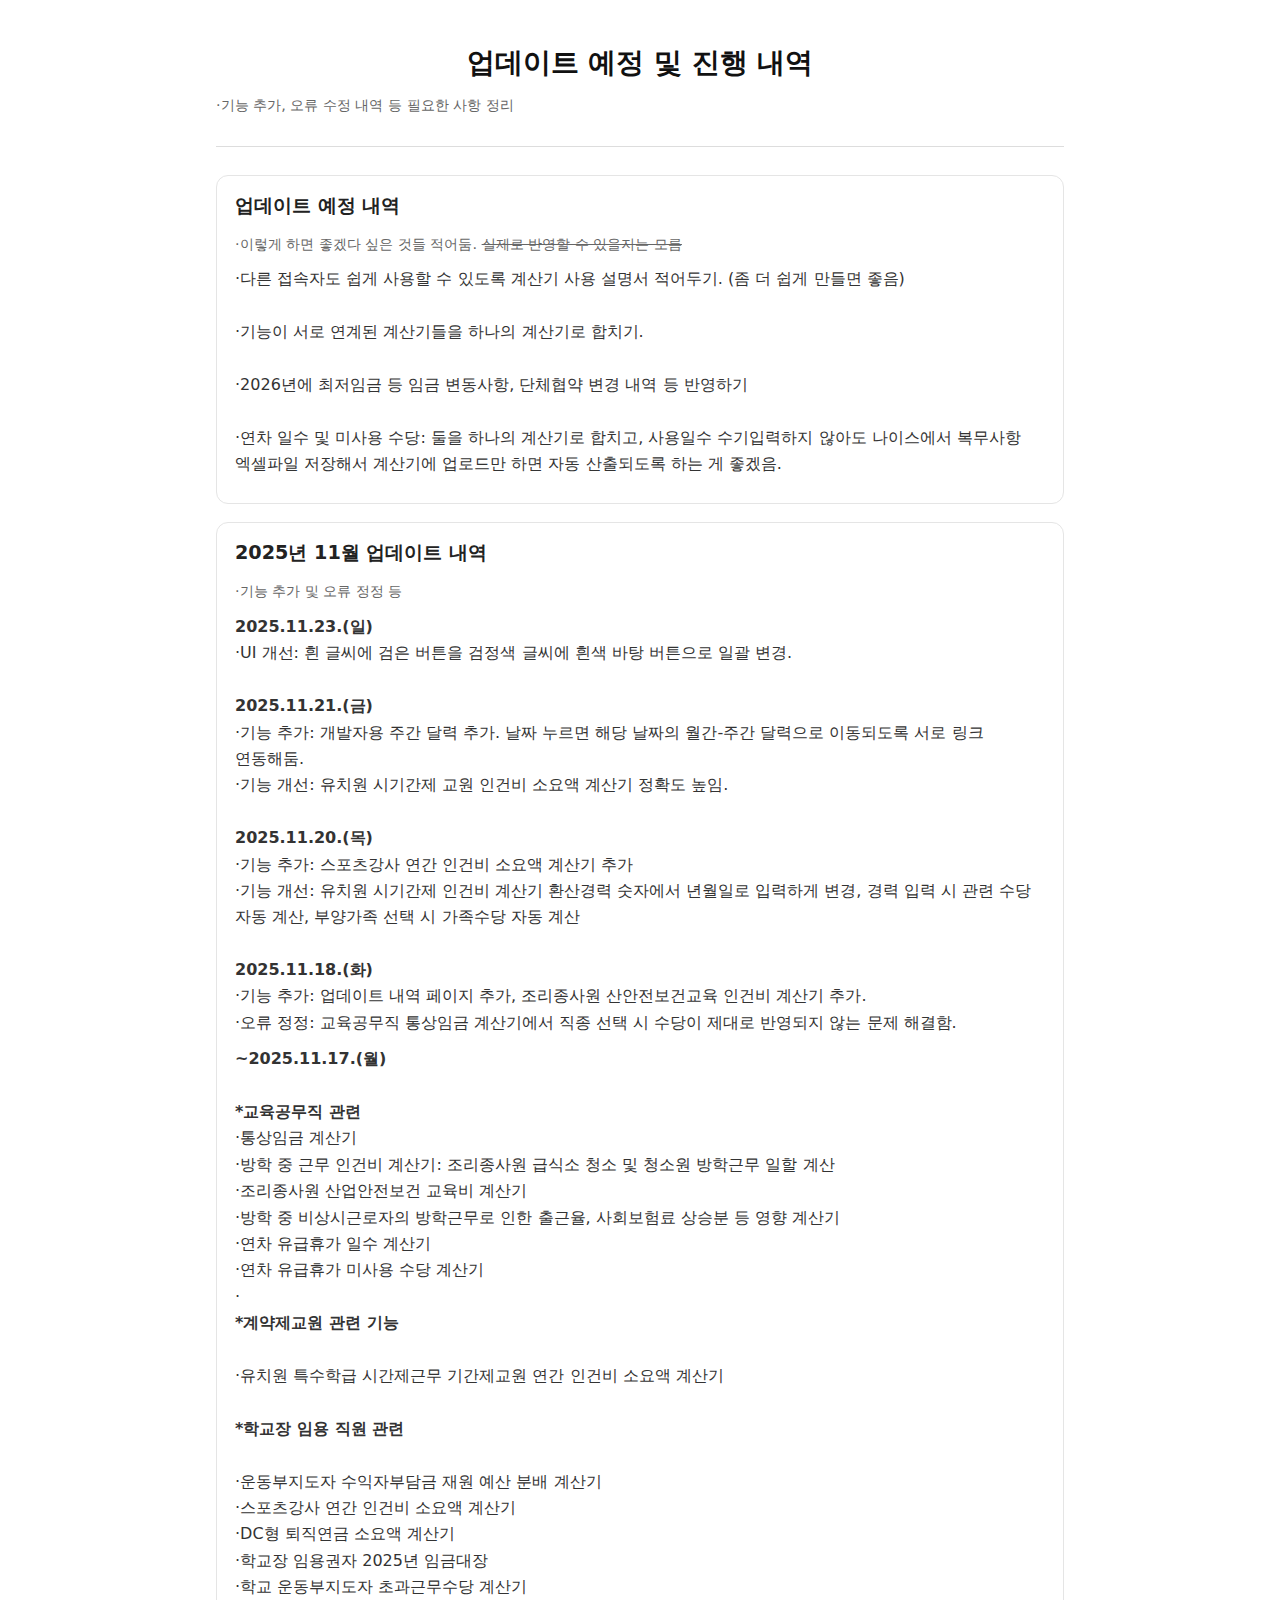
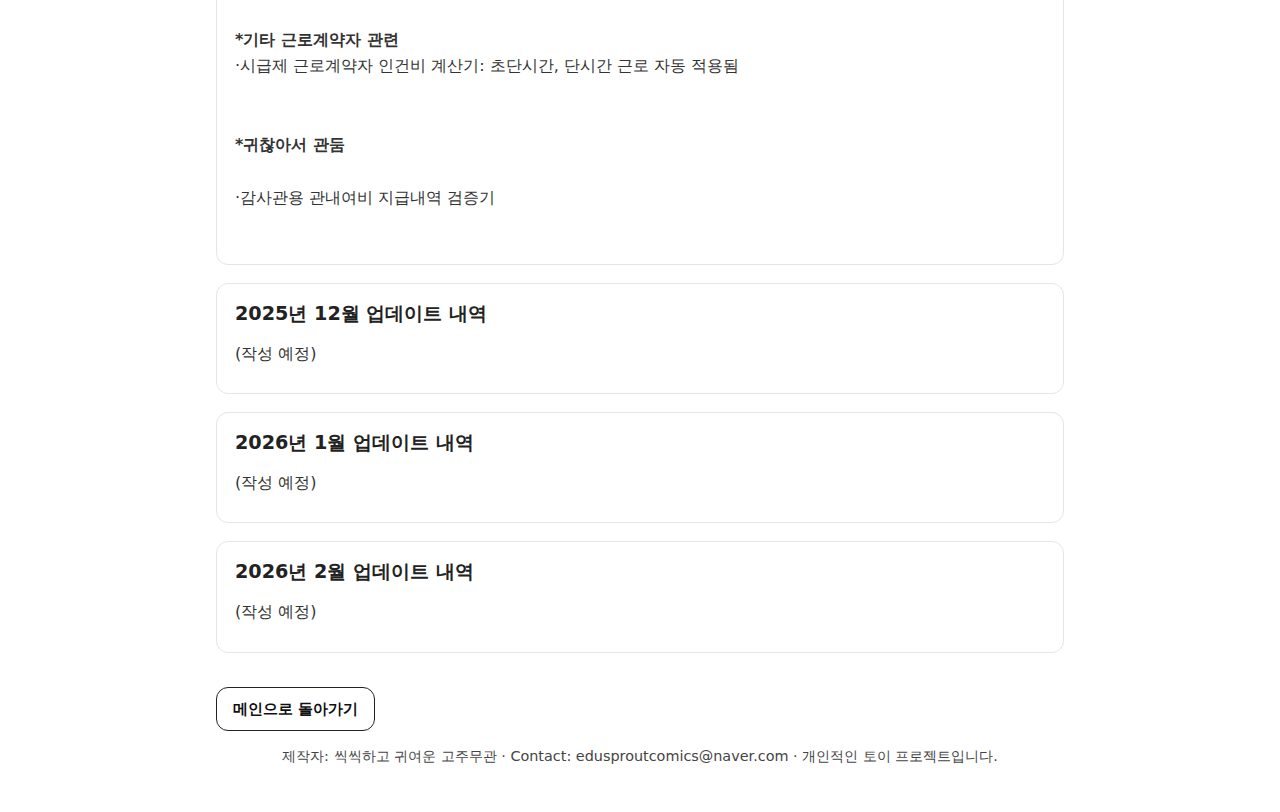
<file: change-log/index.html>
<!doctype html>
<html lang="ko">
<head>
  <meta charset="utf-8" />
  <meta name="viewport" content="width=device-width, initial-scale=1" />
  <title>업데이트 진행 내역 및 예정 내역</title>
  <link rel="icon" href="/static/favicon.ico" />
  <link rel="stylesheet" href="/static/style.css" />
  <style>
    body{
      color:#111;
      background:#fff;
      font-family:system-ui,-apple-system,"Segoe UI",Roboto,"Helvetica Neue",Arial,
      "Apple SD Gothic Neo","Noto Sans KR","맑은 고딕",sans-serif;
    }

    main{
      max-width:880px;
      margin:0 auto;
      padding:24px 16px; 
    }

    .section{
      border:1px solid #e5e5e5;
      border-radius:12px;
      padding:16px 18px;
      margin:18px 0; 
    }

    h1{
      font-size:1.75rem;
      margin:18px 0 8px;
      text-align:center; /* 중앙 정렬 */
    }

    h2{
      font-size:1.2rem;
      margin:0 0 12px;
      color:#222;
    }

    p{
      line-height:1.65;
      margin:10px 0;
      color:#333;
    }

    .muted{
      color:#666;
      font-size:0.9rem;
    }

    a.btn{
      display:inline-block;
      margin-top:16px;
      padding:10px 16px;
      border:1px solid #222;
      border-radius:12px;
      text-decoration:none;
      color:#111;
      font-weight:600;
    }

    footer{
      margin:40px 0 20px;
      color:#333;
      font-size:0.9rem;
    }

    hr{
      border:none;
      border-top:1px solid #ddd;
      margin:28px 0;
    }
  </style>
</head>

<body>
  <main>
    <h1>업데이트 예정 및 진행 내역</h1>
    <p class="muted">·기능 추가, 오류 수정 내역 등 필요한 사항 정리</p>
    <hr />

    <section class="section">
      <h2>업데이트 예정 내역</h2>
      <p class="muted">
        ·이렇게 하면 좋겠다 싶은 것들 적어둠. <s>실제로 반영할 수 있을지는 모름</s>
      </p>

      <p>
        ·다른 접속자도 쉽게 사용할 수 있도록 계산기 사용 설명서 적어두기. (좀 더 쉽게 만들면 좋음)<br />
        <br />
        ·기능이 서로 연계된 계산기들을 하나의 계산기로 합치기. <br />
        <br />
        ·2026년에 최저임금 등 임금 변동사항, 단체협약 변경 내역 등 반영하기 <br/>
        <br />
        ·연차 일수 및 미사용 수당: 둘을 하나의 계산기로 합치고, 
        사용일수 수기입력하지 않아도 나이스에서 복무사항 엑셀파일 저장해서 계산기에 업로드만 하면 
        자동 산출되도록 하는 게 좋겠음. <br />
      </p>
    </section>

    
    <section class="section">
      <h2>2025년 11월 업데이트 내역</h2>
      <p class="muted">·기능 추가 및 오류 정정 등</p>

      <p>

        <b>2025.11.23.(일)</b> <br />
        ·UI 개선: 흰 글씨에 검은 버튼을 검정색 글씨에 흰색 바탕 버튼으로 일괄 변경. <br />
        <br />

        
        <b>2025.11.21.(금)</b> <br />
        ·기능 추가: 개발자용 주간 달력 추가. 날짜 누르면 해당 날짜의 월간-주간 달력으로 이동되도록 서로 링크 연동해둠.<br />
        ·기능 개선: 유치원 시기간제 교원 인건비 소요액 계산기 정확도 높임.<br />
        <br />
        
        <b>2025.11.20.(목)</b> <br />
        ·기능 추가: 스포츠강사 연간 인건비 소요액 계산기 추가 <br />
        ·기능 개선: 유치원 시기간제 인건비 계산기 환산경력 숫자에서 년월일로 입력하게 변경, 경력 입력 시 관련 수당 자동 계산, 부양가족 선택 시 가족수당 자동 계산 <br />
        <br />
        
        <b>2025.11.18.(화)</b> <br />
        ·기능 추가: 업데이트 내역 페이지 추가, 조리종사원 산안전보건교육 인건비 계산기 추가. <br />
        ·오류 정정: 교육공무직 통상임금 계산기에서 직종 선택 시
        수당이 제대로 반영되지 않는 문제 해결함. 
      </p>

      <p>
        <b>~2025.11.17.(월)</b><br/>
        <br/>
        <b>*교육공무직 관련</b><br/>
        ·통상임금 계산기<br/>
        ·방학 중 근무 인건비 계산기: 조리종사원 급식소 청소 및 청소원 방학근무 일할 계산<br/>
        ·조리종사원 산업안전보건 교육비 계산기 <br/>
        ·방학 중 비상시근로자의 방학근무로 인한 출근율, 사회보험료 상승분 등 영향 계산기<br/>
        ·연차 유급휴가 일수 계산기<br/>
        ·연차 유급휴가 미사용 수당 계산기 <br/>
        ·<br/>
        <b>*계약제교원 관련 기능</b><br/>
        <br/>
        ·유치원 특수학급 시간제근무 기간제교원 연간 인건비 소요액 계산기<br/>
        <br/>
        
        <b>*학교장 임용 직원 관련</b><br/>
        <br/>
        ·운동부지도자 수익자부담금 재원 예산 분배 계산기<br/>
        ·스포츠강사 연간 인건비 소요액 계산기<br/>
        ·DC형 퇴직연금 소요액 계산기<br/>
        ·학교장 임용권자 2025년 임금대장 <br/>
        ·학교 운동부지도자 초과근무수당 계산기<br/>
        <br/>

        <b>*기타 근로계약자 관련</b><br/>
        ·시급제 근로계약자 인건비 계산기: 초단시간, 단시간 근로 자동 적용됨 <br/>
        <br/>
        <br/>
        <b>*귀찮아서 관둠</b><br/>
        <br/>
        ·감사관용 관내여비 지급내역 검증기<br/>
        <br/>
        
      </p>
    </section>

    <section class="section">
      <h2>2025년 12월 업데이트 내역</h2>
      <p>(작성 예정)</p>
    </section>

    <section class="section">
      <h2>2026년 1월 업데이트 내역</h2>
      <p>(작성 예정)</p>
    </section>

    <section class="section">
      <h2>2026년 2월 업데이트 내역</h2>
      <p>(작성 예정)</p>
    </section>

    <a href="/" class="btn">메인으로 돌아가기</a>

    <footer style="text-align:center; margin-top:15px; color:#444;">
      제작자: 씩씩하고 귀여운 고주무관 · Contact: edusproutcomics@naver.com · 개인적인 토이 프로젝트입니다.
    </footer>
  </main>
</body>
</html>
</file>
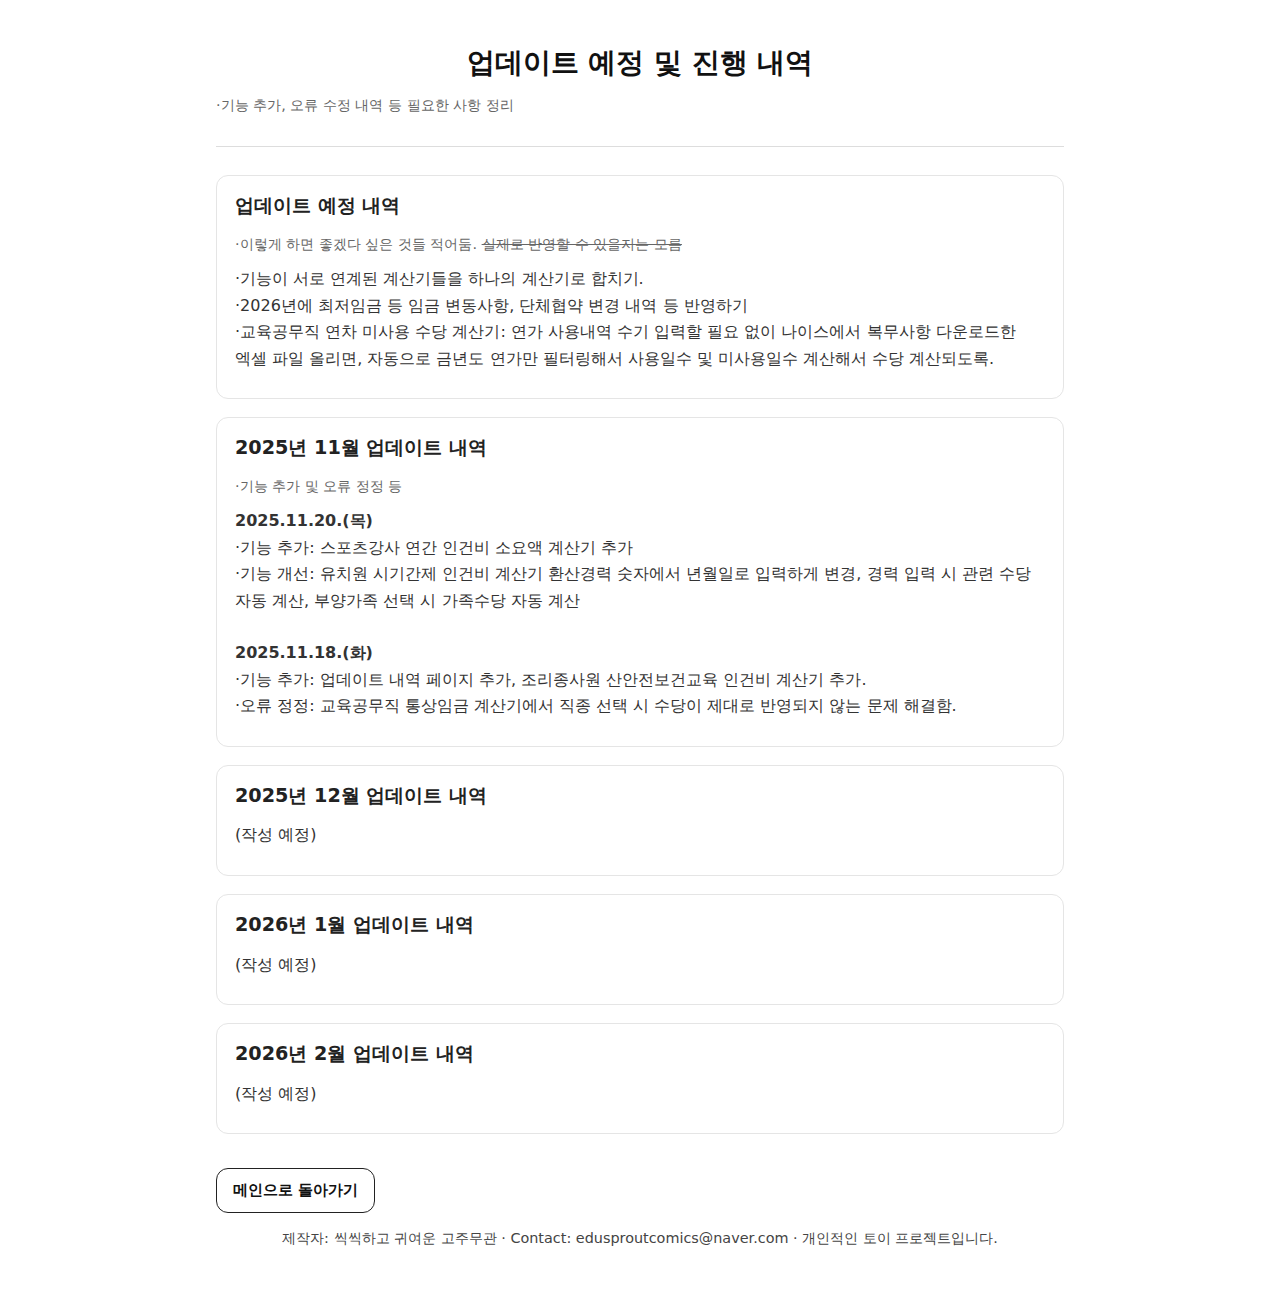
<file: changelog/index.html>
<!doctype html>
<html lang="ko">
<head>
  <meta charset="utf-8" />
  <meta name="viewport" content="width=device-width, initial-scale=1" />
  <title>업데이트 진행 내역 및 예정 내역</title>
  <link rel="icon" href="/static/favicon.ico" />
  <link rel="stylesheet" href="/static/style.css" />
  <style>
    body{
      color:#111;
      background:#fff;
      font-family:system-ui,-apple-system,"Segoe UI",Roboto,"Helvetica Neue",Arial,
      "Apple SD Gothic Neo","Noto Sans KR","맑은 고딕",sans-serif;
    }

    main{
      max-width:880px;
      margin:0 auto;
      padding:24px 16px; 
    }

    .section{
      border:1px solid #e5e5e5;
      border-radius:12px;
      padding:16px 18px;
      margin:18px 0; 
    }

    h1{
      font-size:1.75rem;
      margin:18px 0 8px;
      text-align:center; /* 중앙 정렬 */
    }

    h2{
      font-size:1.2rem;
      margin:0 0 12px;
      color:#222;
    }

    p{
      line-height:1.65;
      margin:10px 0;
      color:#333;
    }

    .muted{
      color:#666;
      font-size:0.9rem;
    }

    a.btn{
      display:inline-block;
      margin-top:16px;
      padding:10px 16px;
      border:1px solid #222;
      border-radius:12px;
      text-decoration:none;
      color:#111;
      font-weight:600;
    }

    footer{
      margin:40px 0 20px;
      color:#333;
      font-size:0.9rem;
    }

    hr{
      border:none;
      border-top:1px solid #ddd;
      margin:28px 0;
    }
  </style>
</head>

<body>
  <main>
    <h1>업데이트 예정 및 진행 내역</h1>
    <p class="muted">·기능 추가, 오류 수정 내역 등 필요한 사항 정리</p>
    <hr />

    <section class="section">
      <h2>업데이트 예정 내역</h2>
      <p class="muted">
        ·이렇게 하면 좋겠다 싶은 것들 적어둠. <s>실제로 반영할 수 있을지는 모름</s>
      </p>

      <p>
        ·기능이 서로 연계된 계산기들을 하나의 계산기로 합치기. <br />
        ·2026년에 최저임금 등 임금 변동사항, 단체협약 변경 내역 등 반영하기 <br/>
        ·교육공무직 연차 미사용 수당 계산기: 연가 사용내역 수기 입력할 필요 없이
        나이스에서 복무사항 다운로드한 엑셀 파일 올리면, 자동으로 금년도 연가만
        필터링해서 사용일수 및 미사용일수 계산해서 수당 계산되도록. <br/>
      </p>
    </section>

    <section class="section">
      <h2>2025년 11월 업데이트 내역</h2>
      <p class="muted">·기능 추가 및 오류 정정 등</p>

      <p>
        <b>2025.11.20.(목)</b> <br />
        ·기능 추가: 스포츠강사 연간 인건비 소요액 계산기 추가 <br />
        ·기능 개선: 유치원 시기간제 인건비 계산기 환산경력 숫자에서 년월일로 입력하게 변경, 경력 입력 시 관련 수당 자동 계산, 부양가족 선택 시 가족수당 자동 계산 <br />
        <br />
        
        <b>2025.11.18.(화)</b> <br />
        ·기능 추가: 업데이트 내역 페이지 추가, 조리종사원 산안전보건교육 인건비 계산기 추가. <br />
        ·오류 정정: 교육공무직 통상임금 계산기에서 직종 선택 시
        수당이 제대로 반영되지 않는 문제 해결함. 
      </p>
    </section>

    <section class="section">
      <h2>2025년 12월 업데이트 내역</h2>
      <p>(작성 예정)</p>
    </section>

    <section class="section">
      <h2>2026년 1월 업데이트 내역</h2>
      <p>(작성 예정)</p>
    </section>

    <section class="section">
      <h2>2026년 2월 업데이트 내역</h2>
      <p>(작성 예정)</p>
    </section>

    <a href="/" class="btn">메인으로 돌아가기</a>

    <footer style="text-align:center; margin-top:15px; color:#444;">
      제작자: 씩씩하고 귀여운 고주무관 · Contact: edusproutcomics@naver.com · 개인적인 토이 프로젝트입니다.
    </footer>
  </main>
</body>
</html>
</file>
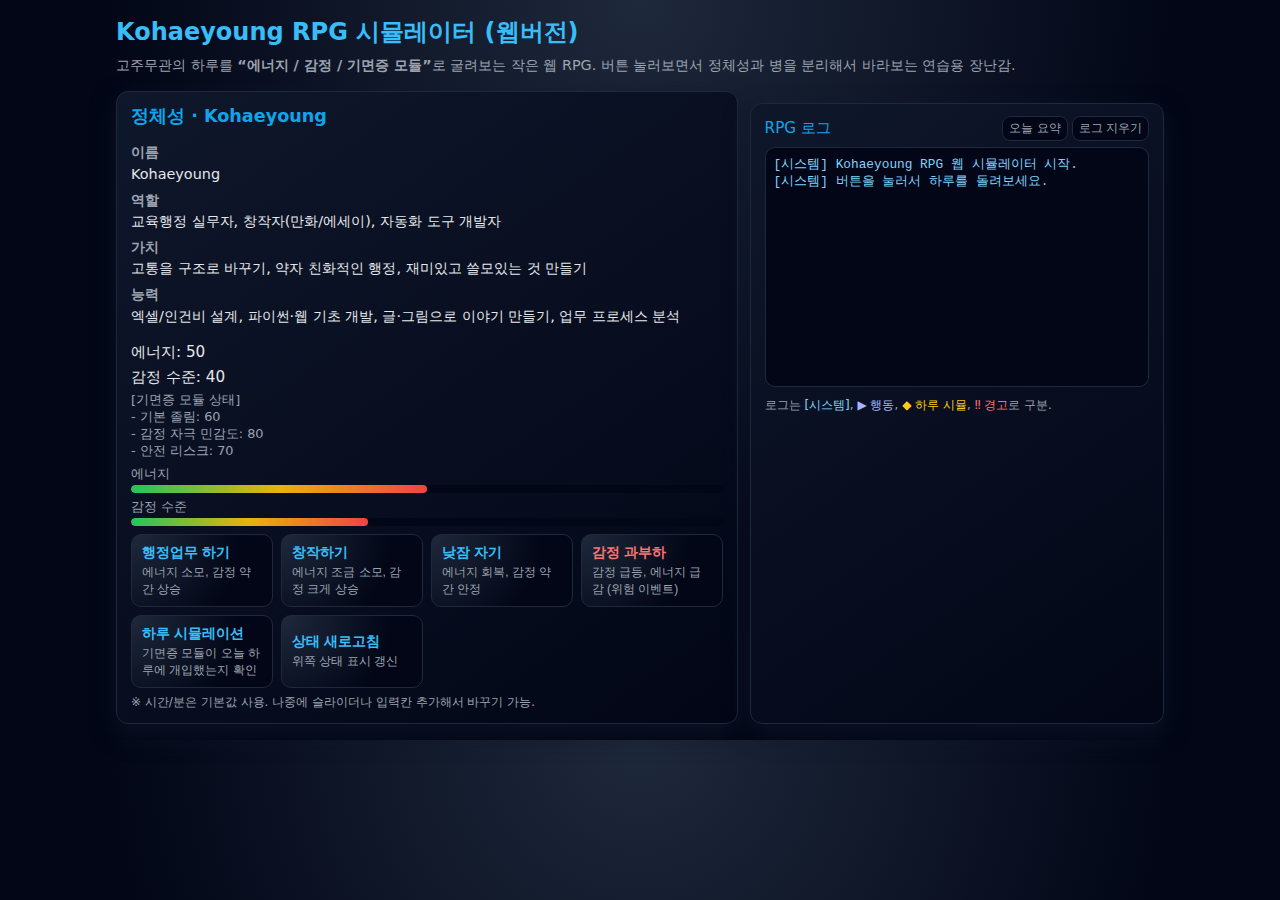
<file: rpg-haey-01/index.html>
<!doctype html>
<html lang="ko">
<head>
  <meta charset="utf-8" />
  <title>Kohaeyoung RPG 시뮬레이터 (웹버전)</title>
  <meta name="viewport" content="width=device-width, initial-scale=1" />
  <style>
    /* 대충 깔끔하게 보이게만 하는 스타일 */

    :root {
      --bg: #020617;
      --panel: #0f172a;
      --panel-soft: #020617;
      --border: #1e293b;
      --accent: #38bdf8;
      --accent-soft: #0ea5e9;
      --text: #e5e7eb;
      --sub: #9ca3af;
      --danger: #f97373;
      --note: #facc15;
    }

    * {
      box-sizing: border-box;
    }

    body {
      margin: 0;
      padding: 0;
      font-family: system-ui, -apple-system, "Segoe UI", "Apple SD Gothic Neo",
        "Noto Sans KR", sans-serif;
      background: radial-gradient(circle at top, #1e293b 0, #020617 55%);
      color: var(--text);
    }

    .page {
      max-width: 1080px;
      margin: 0 auto;
      padding: 16px;
    }

    h1 {
      margin: 0 0 8px;
      font-size: 1.5rem;
      color: var(--accent);
    }

    .subtitle {
      margin-bottom: 16px;
      font-size: 0.9rem;
      color: var(--sub);
    }

    .layout {
      display: grid;
      grid-template-columns: minmax(0, 3fr) minmax(0, 2fr);
      gap: 12px;
    }

    @media (max-width: 768px) {
      .layout {
        grid-template-columns: 1fr;
      }
    }

    .card {
      background: linear-gradient(145deg, var(--panel), var(--panel-soft));
      border: 1px solid var(--border);
      border-radius: 12px;
      padding: 12px 14px;
      box-shadow: 0 10px 25px rgba(15, 23, 42, 0.7);
    }

    .card h2 {
      margin: 0 0 8px;
      font-size: 1.1rem;
      color: var(--accent-soft);
    }

    .identity-list {
      font-size: 0.9rem;
      line-height: 1.5;
    }

    .identity-list dt {
      font-weight: 600;
      margin-top: 4px;
      color: var(--sub);
    }

    .identity-list dd {
      margin: 0 0 4px;
    }

    .status-line {
      font-size: 0.95rem;
      margin-bottom: 4px;
    }

    .status-line strong {
      color: var(--accent);
    }

    .status-disease {
      font-size: 0.8rem;
      color: var(--sub);
      margin-top: 4px;
      white-space: pre-line;
    }

    .gauge-wrap {
      margin: 6px 0;
    }

    .gauge-label {
      font-size: 0.8rem;
      color: var(--sub);
      margin-bottom: 2px;
    }

    .gauge-bar {
      position: relative;
      width: 100%;
      height: 8px;
      border-radius: 999px;
      background: #020617;
      overflow: hidden;
    }

    .gauge-fill {
      position: absolute;
      top: 0;
      left: 0;
      height: 100%;
      border-radius: 999px;
      background: linear-gradient(to right, #22c55e, #eab308, #ef4444);
      transition: width 0.2s ease-out;
    }

    .actions-grid {
      display: grid;
      grid-template-columns: repeat(auto-fit, minmax(120px, 1fr));
      gap: 8px;
      margin-top: 8px;
    }

    button.action {
      border-radius: 10px;
      border: 1px solid #1e293b;
      background: radial-gradient(circle at top left, #1e293b 0, #020617 70%);
      color: var(--text);
      padding: 8px 10px;
      font-size: 0.9rem;
      cursor: pointer;
      text-align: left;
      transition: transform 0.1s ease-out, box-shadow 0.1s ease-out,
        border-color 0.1s ease-out, background 0.1s ease-out;
    }

    button.action span.label {
      display: block;
      font-weight: 600;
      color: var(--accent);
    }

    button.action span.desc {
      display: block;
      font-size: 0.75rem;
      color: var(--sub);
      margin-top: 2px;
    }

    button.action:hover {
      transform: translateY(-1px);
      border-color: var(--accent-soft);
      box-shadow: 0 10px 20px rgba(56, 189, 248, 0.25);
      background: radial-gradient(circle at top left, #0f172a 0, #020617 80%);
    }

    button.action.danger span.label {
      color: var(--danger);
    }

    .small-note {
      margin-top: 6px;
      font-size: 0.75rem;
      color: var(--sub);
    }

    .log-card {
      margin-top: 12px;
    }

    .log-header-row {
      display: flex;
      justify-content: space-between;
      align-items: center;
      margin-bottom: 4px;
    }

    .log-title {
      font-size: 0.95rem;
      color: var(--accent-soft);
    }

    .log-controls {
      display: flex;
      gap: 4px;
    }

    .log-controls button {
      border-radius: 8px;
      border: 1px solid #1e293b;
      background: #020617;
      color: var(--sub);
      font-size: 0.75rem;
      padding: 3px 6px;
      cursor: pointer;
    }

    .log-controls button:hover {
      border-color: var(--accent);
      color: var(--accent);
    }

    .log-view {
      margin-top: 6px;
      background: #020617;
      border-radius: 10px;
      padding: 8px;
      font-family: "JetBrains Mono", ui-monospace, SFMono-Regular, Menlo, Monaco,
        Consolas, "Liberation Mono", "Courier New", monospace;
      font-size: 0.8rem;
      height: 240px;
      overflow-y: auto;
      border: 1px solid #1e293b;
    }

    .log-line-system {
      color: #7dd3fc;
    }

    .log-line-action {
      color: #a5b4fc;
    }

    .log-line-alert {
      color: #f97373;
    }

    .log-line-note {
      color: #facc15;
    }

    .log-line-time {
      color: #6b7280;
    }

    .footer-note {
      margin-top: 10px;
      font-size: 0.75rem;
      color: var(--sub);
    }
  </style>
</head>
<body>
  <div class="page">
    <h1>Kohaeyoung RPG 시뮬레이터 (웹버전)</h1>
    <div class="subtitle">
      고주무관의 하루를 <strong>“에너지 / 감정 / 기면증 모듈”</strong>로 굴려보는
      작은 웹 RPG. 버튼 눌러보면서 정체성과 병을 분리해서 바라보는 연습용 장난감.
    </div>

    <div class="layout">
      <!-- 왼쪽: 정체성 + 상태 + 액션 -->
      <div class="card">
        <h2>정체성 · Kohaeyoung</h2>
        <dl class="identity-list" id="identity-summary">
          <!-- JS에서 채워 넣을 예정 -->
        </dl>

        <div style="margin-top:8px;">
          <div class="status-line" id="status-energy"></div>
          <div class="status-line" id="status-emotion"></div>
          <div class="status-disease" id="status-disease"></div>

          <div class="gauge-wrap">
            <div class="gauge-label">에너지</div>
            <div class="gauge-bar">
              <div class="gauge-fill" id="gauge-energy" style="width:50%;"></div>
            </div>
          </div>
          <div class="gauge-wrap">
            <div class="gauge-label">감정 수준</div>
            <div class="gauge-bar">
              <div class="gauge-fill" id="gauge-emotion" style="width:40%;"></div>
            </div>
          </div>
        </div>

        <div class="actions-grid">
          <button class="action" id="btn-work">
            <span class="label">행정업무 하기</span>
            <span class="desc">에너지 소모, 감정 약간 상승</span>
          </button>
          <button class="action" id="btn-creative">
            <span class="label">창작하기</span>
            <span class="desc">에너지 조금 소모, 감정 크게 상승</span>
          </button>
          <button class="action" id="btn-nap">
            <span class="label">낮잠 자기</span>
            <span class="desc">에너지 회복, 감정 약간 안정</span>
          </button>
          <button class="action danger" id="btn-meltdown">
            <span class="label">감정 과부하</span>
            <span class="desc">감정 급등, 에너지 급감 (위험 이벤트)</span>
          </button>
          <button class="action" id="btn-sim-day">
            <span class="label">하루 시뮬레이션</span>
            <span class="desc">기면증 모듈이 오늘 하루에 개입했는지 확인</span>
          </button>
          <button class="action" id="btn-status">
            <span class="label">상태 새로고침</span>
            <span class="desc">위쪽 상태 표시 갱신</span>
          </button>
        </div>

        <div class="small-note">
          ※ 시간/분은 기본값 사용. 나중에 슬라이더나 입력칸 추가해서 바꾸기 가능.
        </div>
      </div>

      <!-- 오른쪽: 로그 -->
      <div class="card log-card">
        <div class="log-header-row">
          <div class="log-title">RPG 로그</div>
          <div class="log-controls">
            <button id="btn-log-today">오늘 요약</button>
            <button id="btn-log-clear">로그 지우기</button>
          </div>
        </div>
        <div class="log-view" id="log-view"></div>

        <div class="footer-note">
          로그는 <span style="color:#7dd3fc;">[시스템]</span>,
          <span style="color:#a5b4fc;">▶ 행동</span>,
          <span style="color:#facc15;">◆ 하루 시뮬</span>,
          <span style="color:#f97373;">‼ 경고</span>로 구분.
        </div>
      </div>
    </div>
  </div>

  <script>
    // ============================
    // Kohaeyoung RPG 웹버전 로직
    // ============================

    // 정체성, 기면증 모듈, 엔티티를 JS 객체로 대충 흉내냄

    const identityCore = {
      name: "Kohaeyoung",
      roles: ["교육행정 실무자", "창작자(만화/에세이)", "자동화 도구 개발자"],
      values: ["고통을 구조로 바꾸기", "약자 친화적인 행정", "재미있고 쓸모있는 것 만들기"],
      skills: ["엑셀/인건비 설계", "파이썬·웹 기초 개발", "글·그림으로 이야기 만들기", "업무 프로세스 분석"],
    };

    const narcolepsyModule = {
      baselineSleepiness: 60,
      emotionTriggerSensitivity: 80,
      safetyRiskLevel: 70,
      lastNapTime: null,
    };

    const ko = {
      energy: 50,
      emotion: 40,
      logs: [], // 여기서는 텍스트 로그가 아니라, DayLog 비슷한 걸 쌓을 수도 있음
    };

    // 날짜 포맷용. 그냥 간단하게만.
    function formatDate(d) {
      const yyyy = d.getFullYear();
      const mm = String(d.getMonth() + 1).padStart(2, "0");
      const dd = String(d.getDate()).padStart(2, "0");
      return `${yyyy}-${mm}-${dd}`;
    }

    // 병 모듈 tick: 발작 계산
    function diseaseTick(emotion, fatigue) {
      const base = narcolepsyModule.baselineSleepiness;
      const sens = narcolepsyModule.emotionTriggerSensitivity;

      let triggerScore =
        base * 0.4 + emotion * (sens / 100) * 0.3 + fatigue * 0.3;

      if (triggerScore < 0) triggerScore = 0;
      if (triggerScore > 100) triggerScore = 100;

      const roll = Math.random() * 100;
      const eventHappened = roll < triggerScore;

      const result = {
        triggerScore: Math.round(triggerScore * 10) / 10,
        sleepAttack: false,
        cataplexy: false,
      };

      if (eventHappened) {
        if (Math.random() < 0.5) {
          result.sleepAttack = true;
        } else {
          result.cataplexy = true;
        }
      }

      return result;
    }

    // 에너지/감정 값 강제로 0~100 사이로 유지
    function clampState() {
      ko.energy = Math.max(0, Math.min(100, ko.energy));
      ko.emotion = Math.max(0, Math.min(100, ko.emotion));
    }

    // -----------------------------
    // UI 요소 핸들링
    // -----------------------------

    const $identity = document.getElementById("identity-summary");
    const $statusEnergy = document.getElementById("status-energy");
    const $statusEmotion = document.getElementById("status-emotion");
    const $statusDisease = document.getElementById("status-disease");
    const $gaugeEnergy = document.getElementById("gauge-energy");
    const $gaugeEmotion = document.getElementById("gauge-emotion");
    const $logView = document.getElementById("log-view");

    function renderIdentity() {
      // dl 요소에 identityCore 내용 채우기
      $identity.innerHTML = `
        <dt>이름</dt>
        <dd>${identityCore.name}</dd>
        <dt>역할</dt>
        <dd>${identityCore.roles.join(", ")}</dd>
        <dt>가치</dt>
        <dd>${identityCore.values.join(", ")}</dd>
        <dt>능력</dt>
        <dd>${identityCore.skills.join(", ")}</dd>
      `;
    }

    function renderStatus() {
      $statusEnergy.textContent = `에너지: ${ko.energy}`;
      $statusEmotion.textContent = `감정 수준: ${ko.emotion}`;

      const diseaseText =
        `[기면증 모듈 상태]\n` +
        `- 기본 졸림: ${narcolepsyModule.baselineSleepiness}\n` +
        `- 감정 자극 민감도: ${narcolepsyModule.emotionTriggerSensitivity}\n` +
        `- 안전 리스크: ${narcolepsyModule.safetyRiskLevel}`;
      $statusDisease.textContent = diseaseText;

      $gaugeEnergy.style.width = `${ko.energy}%`;
      $gaugeEmotion.style.width = `${ko.emotion}%`;
    }

    // 로그 찍기용 함수들
    function appendLog(line, className) {
      const div = document.createElement("div");
      div.className = className;
      div.textContent = line;
      $logView.appendChild(div);
      $logView.scrollTop = $logView.scrollHeight;
    }

    function logSystem(msg) {
      appendLog(`[시스템] ${msg}`, "log-line-system");
    }

    function logAction(msg) {
      appendLog(`▶ ${msg}`, "log-line-action");
    }

    function logAlert(msg) {
      appendLog(`‼ ${msg}`, "log-line-alert");
    }

    function logNote(msg) {
      appendLog(`◆ ${msg}`, "log-line-note");
    }

    // -----------------------------
    // 행동 함수들 (원래 파이썬 메서드들)
    // -----------------------------

    function doWork(hours = 2) {
      const before = ko.energy;
      ko.energy -= 5 * hours;
      ko.emotion += 5;
      clampState();
      return `${hours}시간 행정업무를 했다. 에너지 ${before} → ${ko.energy}, 감정 ${ko.emotion}.`;
    }

    function doCreative(hours = 1) {
      const before = ko.energy;
      ko.energy -= 3 * hours;
      ko.emotion += 10;
      clampState();
      return `${hours}시간 창작했다. 에너지 ${before} → ${ko.energy}, 감정 ${ko.emotion}.`;
    }

    function takeNap(minutes = 20) {
      const before = ko.energy;
      ko.energy += Math.floor(minutes / 5);
      ko.emotion -= 5;
      clampState();
      narcolepsyModule.lastNapTime = new Date();
      return `${minutes}분 낮잠. 에너지 ${before} → ${ko.energy}, 감정 ${ko.emotion}.`;
    }

    function meltdown() {
      const beforeE = ko.energy;
      const beforeEm = ko.emotion;
      ko.emotion = Math.min(100, ko.emotion + 40);
      ko.energy = Math.max(0, ko.energy - 20);
      clampState();
      return `감정 과부하! 감정 ${beforeEm} → ${ko.emotion}, 에너지 ${beforeE} → ${ko.energy}.`;
    }

    function simulateDay(moodLabel = "보통") {
      const fatigue = 100 - ko.energy;
      const result = diseaseTick(ko.emotion, fatigue);
      const today = formatDate(new Date());

      const notes = [];

      if (result.sleepAttack) {
        notes.push("예상치 못한 수면발작이 찾아왔다. (갑자기 잠듦)");
        ko.energy += 10;
      }
      if (result.cataplexy) {
        notes.push("감정 자극 후 탈력(허탈) 발작이 왔다.");
        ko.energy -= 10;
      }

      if (notes.length === 0) {
        notes.push("특별한 발작 없이 하루를 버텼다.");
      }

      notes.push(
        `트리거 점수: ${result.triggerScore} (emotion=${ko.emotion}, fatigue=${fatigue})`
      );

      clampState();

      // 우리 쪽 로그에도 적당히 넣어두자
      const dayLog = {
        date: today,
        mood: moodLabel,
        energy: ko.energy,
        notes,
      };
      ko.logs.push(dayLog);

      return dayLog;
    }

    // -----------------------------
    // 버튼 이벤트 연결
    // -----------------------------

    document.getElementById("btn-work").addEventListener("click", () => {
      const msg = doWork(2); // 기본 2시간
      logAction(msg);
      renderStatus();
    });

    document.getElementById("btn-creative").addEventListener("click", () => {
      const msg = doCreative(1); // 기본 1시간
      logAction(msg);
      renderStatus();
    });

    document.getElementById("btn-nap").addEventListener("click", () => {
      const msg = takeNap(20); // 기본 20분
      logAction(msg);
      renderStatus();
    });

    document.getElementById("btn-meltdown").addEventListener("click", () => {
      const ok = confirm("정말 감정 과부하로 처리할까요?");
      if (!ok) return;
      const msg = meltdown();
      logAlert(msg);
      renderStatus();
    });

    document.getElementById("btn-sim-day").addEventListener("click", () => {
      const mood = prompt("오늘 하루를 한 단어로 적어볼까요? (예: 버텨낸 날)", "보통") || "보통";
      const log = simulateDay(mood);
      logNote(`[${log.date}] 하루 시뮬레이션 (${log.mood})`);
      log.notes.forEach((n) => logNote("  · " + n));
      renderStatus();
    });

    document.getElementById("btn-status").addEventListener("click", () => {
      renderStatus();
      logSystem("상태를 새로고침했습니다.");
    });

    document.getElementById("btn-log-clear").addEventListener("click", () => {
      $logView.innerHTML = "";
      logSystem("로그를 초기화했습니다.");
    });

    document.getElementById("btn-log-today").addEventListener("click", () => {
      if (ko.logs.length === 0) {
        logSystem("아직 하루 시뮬레이션 로그가 없어요.");
        return;
      }
      const last = ko.logs[ko.logs.length - 1];
      logNote(`[오늘 요약] ${last.date} / 기분: ${last.mood} / 에너지: ${last.energy}`);
      last.notes.forEach((n) => logNote("  · " + n));
    });

    // -----------------------------
    // 초기 렌더링
    // -----------------------------
    renderIdentity();
    renderStatus();
    logSystem("Kohaeyoung RPG 웹 시뮬레이터 시작.");
    logSystem("버튼을 눌러서 하루를 돌려보세요.");
  </script>
</body>
</html>
</file>
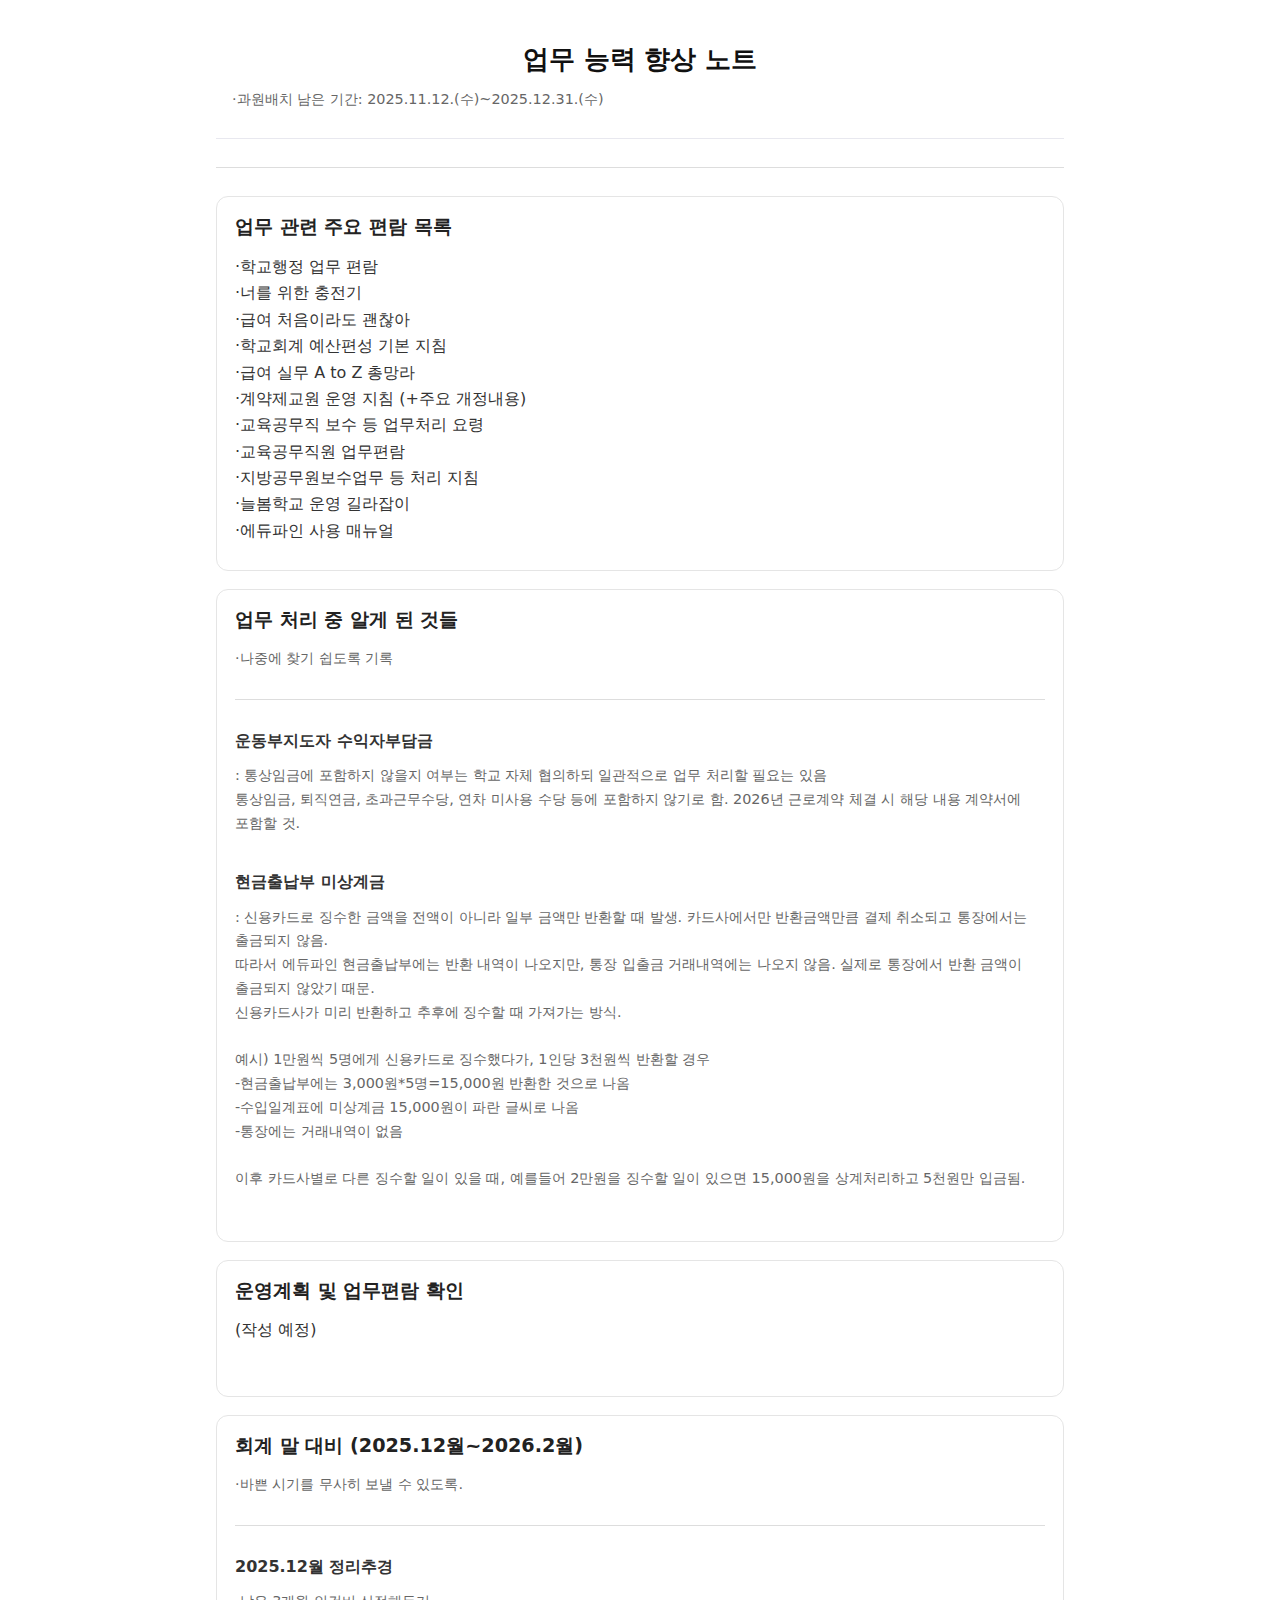
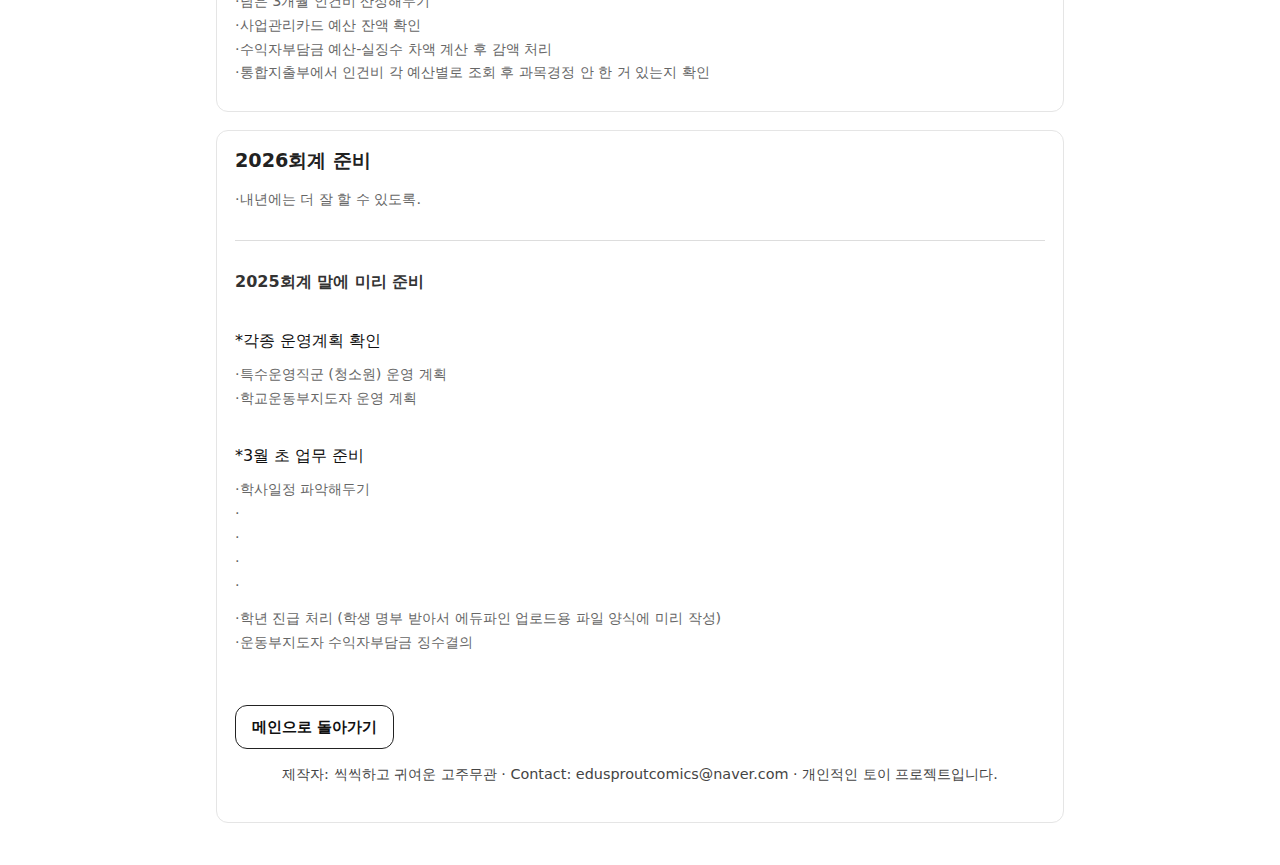
<file: study-log/index.html>
<!doctype html>
<html lang="ko">
<head>
  <meta charset="utf-8" />
  <meta name="viewport" content="width=device-width, initial-scale=1" />
  <title>업무 능력 향상 노트</title>
  <link rel="icon" href="/static/favicon.ico" />
  <link rel="stylesheet" href="/static/style.css" />
  <style>

    body{
      color:#111;
      background:#fff;
      font-family:system-ui,-apple-system,"Segoe UI",Roboto,"Helvetica Neue",Arial,"Apple SD Gothic Neo","Noto Sans KR","맑은 고딕",sans-serif;
    }

    main{
      max-width:880px;
      margin:0 auto;
      padding:24px 16px; /* 메인 index와 동일 */
    }

    .section{
      border:1px solid #e5e5e5;
      border-radius:12px;
      padding:16px 18px;
      margin:18px 0; /* 메인 index와 동일 */
    }

    h1{font-size:1.75rem;margin:18px 0 8px}
    h2{font-size:1.2rem;margin:0 0 12px;color:#222}
    p{line-height:1.65;margin:10px 0;color:#333}
    .muted{color:#666;font-size:0.9rem}

    a.btn{
      display:inline-block;
      margin-top:16px;
      padding:10px 16px;
      border:1px solid #222;
      border-radius:12px;
      text-decoration:none;
      color:#111;
      font-weight:600;
    }

    footer{margin:40px 0 20px;color:#333;font-size:0.9rem}

    hr{border:none;border-top:1px solid #ddd;margin:28px 0}

  </style>
</head>

<body>
    <main class="container" style="max-width:880px; margin:0 auto; padding:24px 16px;">
<header class="site-header">


    <div class="shell">
    <h1>업무 능력 향상 노트</h1>
    <p class="muted">·과원배치 남은 기간: 2025.11.12.(수)~2025.12.31.(수)</p>
</div>
</header>
    <hr />


<!-- ================================== 구분선 ========================================== -->
    
    <section class="section">
      <h2>업무 관련 주요 편람 목록</h2>
      <p>
        ·학교행정 업무 편람 <br />
        ·너를 위한 충전기 <br />
        ·급여 처음이라도 괜찮아 <br />
        ·학교회계 예산편성 기본 지침 <br />
        ·급여 실무 A to Z 총망라 <br />
        ·계약제교원 운영 지침 (+주요 개정내용) <br />
        ·교육공무직 보수 등 업무처리 요령 <br />
        ·교육공무직원 업무편람 <br />
        ·지방공무원보수업무 등 처리 지침 <br />
        ·늘봄학교 운영 길라잡이 <br />
        ·에듀파인 사용 매뉴얼 <br />
      </p>
    </section>



<!-- ================================== 구분선 ========================================== -->

      
    <section class="section">
      <h2>업무 처리 중 알게 된 것들</h2>
      <p class="muted">·나중에 찾기 쉽도록 기록</p>
      <hr/>

      <p><b>운동부지도자 수익자부담금 </b></p>
      <p class="muted">
        : 통상임금에 포함하지 않을지 여부는 학교 자체 협의하되 일관적으로 업무 처리할 필요는 있음<br/>
        통상임금, 퇴직연금, 초과근무수당, 연차 미사용 수당 등에 포함하지 않기로 함. 2026년 근로계약 체결 시 해당 내용 계약서에 포함할 것. <br/>
        <br/>
      </p>

      <p><b>현금출납부 미상계금</b></p>
      <p class="muted">
        : 신용카드로 징수한 금액을 전액이 아니라 일부 금액만 반환할 때 발생. 카드사에서만 반환금액만큼 결제 취소되고 통장에서는 출금되지 않음. <br/>
        따라서 에듀파인 현금출납부에는 반환 내역이 나오지만, 통장 입출금 거래내역에는 나오지 않음. 실제로 통장에서 반환 금액이 출금되지 않았기 때문. <br/>
        신용카드사가 미리 반환하고 추후에 징수할 때 가져가는 방식. <br/>
        <br/>
        예시) 1만원씩 5명에게 신용카드로 징수했다가, 1인당 3천원씩 반환할 경우<br/>
        -현금출납부에는 3,000원*5명=15,000원 반환한 것으로 나옴<br/>
        -수입일계표에 미상계금 15,000원이 파란 글씨로 나옴<br/>
        -통장에는 거래내역이 없음<br/>
        <br/>
        이후 카드사별로 다른 징수할 일이 있을 때, 예를들어 2만원을 징수할 일이 있으면 15,000원을 상계처리하고 5천원만 입금됨. <br/>
        <br/>
      </p>

<!-- 복붙하고 나중에 주석 제거
      <p><b> 제목 </b></p>
      <p class="muted">
        : 알게 된 거 내용. <br/>
      </p> -->

  <!-- 복붙하고 나중에 주석 제거
      <p><b> 제목 </b></p>
      <p class="muted">
        : 알게 된 거 내용. <br/>
      </p> -->

    <!-- 복붙하고 나중에 주석 제거
      <p><b> 제목 </b></p>
      <p class="muted">
        : 알게 된 거 내용. <br/>
      </p> -->

      <!-- 복붙하고 나중에 주석 제거
      <p><b> 제목 </b></p>
      <p class="muted">
        : 알게 된 거 내용. <br/>
      </p> -->

        <!-- 복붙하고 나중에 주석 제거
      <p><b> 제목 </b></p>
      <p class="muted">
        : 알게 된 거 내용. <br/>
      </p> -->
  
    </section>


<!-- ================================== 구분선 ========================================== -->

            
    <section class="section">
      <h2>운영계획 및 업무편람 확인</h2>
      <p>(작성 예정)<br/><br/></p>
    </section>



<!-- ================================== 구분선 ========================================== -->

  
    <section class="section">
      <h2>회계 말 대비 (2025.12월~2026.2월)</h2>
      <p class="muted">·바쁜 시기를 무사히 보낼 수 있도록.</p>
      <hr/>

      <p><b> 2025.12월 정리추경 </b></p>
      <p class="muted">
      ·남은 3개월 인건비 산정해두기<br/>
      ·사업관리카드 예산 잔액 확인<br/>
      ·수익자부담금 예산-실징수 차액 계산 후 감액 처리<br/>
      ·통합지출부에서 인건비 각 예산별로 조회 후 과목경정 안 한 거 있는지 확인 <br/>
      </p>

        <!-- 복붙하고 나중에 주석 제거
      <p><b> 제목 </b></p>
      <p class="muted">
        : 알게 된 거 내용. <br/>
      </p> -->

          <!-- 복붙하고 나중에 주석 제거
      <p><b> 제목 </b></p>
      <p class="muted">
        : 알게 된 거 내용. <br/>
      </p> -->

            <!-- 복붙하고 나중에 주석 제거
      <p><b> 제목 </b></p>
      <p class="muted">
        : 알게 된 거 내용. <br/>
      </p> -->

              <!-- 복붙하고 나중에 주석 제거
      <p><b> 제목 </b></p>
      <p class="muted">
        : 알게 된 거 내용. <br/>
      </p> -->
    </section>


<!-- ================================== 구분선 ========================================== -->
                
    <section class="section">
      <h2>2026회계 준비</h2>
      <p class="muted">·내년에는 더 잘 할 수 있도록.</p>
      <hr/>


      <p><b> 2025회계 말에 미리 준비 </b></p>
      <br/>
      *각종 운영계획 확인<br/>
      <p class="muted">
        ·특수운영직군 (청소원) 운영 계획 <br/>
        ·학교운동부지도자 운영 계획 <br/>
        <br/>
      </p>
      *3월 초 업무 준비<br/>
      <p class="muted">
        ·학사일정 파악해두기<br/>
        ·<br/>
        ·<br/>
        ·<br/>
        ·<br/>
      </p>
      
      
      <p class="muted">
        ·학년 진급 처리 (학생 명부 받아서 에듀파인 업로드용 파일 양식에 미리 작성) <br/>
        ·운동부지도자 수익자부담금 징수결의 <br/>
        <br/>
      </p>
        <!-- 복붙하고 나중에 주석 제거
      <p><b> 제목 </b></p>
      <p class="muted">
        : 알게 된 거 내용. <br/>
      </p> -->

          <!-- 복붙하고 나중에 주석 제거
      <p><b> 제목 </b></p>
      <p class="muted">
        : 알게 된 거 내용. <br/>
      </p> -->

            <!-- 복붙하고 나중에 주석 제거
      <p><b> 제목 </b></p>
      <p class="muted">
        : 알게 된 거 내용. <br/>
      </p> -->

              <!-- 복붙하고 나중에 주석 제거
      <p><b> 제목 </b></p>
      <p class="muted">
        : 알게 된 거 내용. <br/>
      </p> -->


<!-- ================================== 구분선 ========================================== -->
      <a href="/" class="btn">메인으로 돌아가기</a>
      
      <footer style="text-align:center; margin-top:15px; color:#444;">
      제작자: 씩씩하고 귀여운 고주무관 · Contact: edusproutcomics@naver.com · 개인적인 토이 프로젝트입니다.
    </footer>

      
  </main>

</body>

</html>
</file>
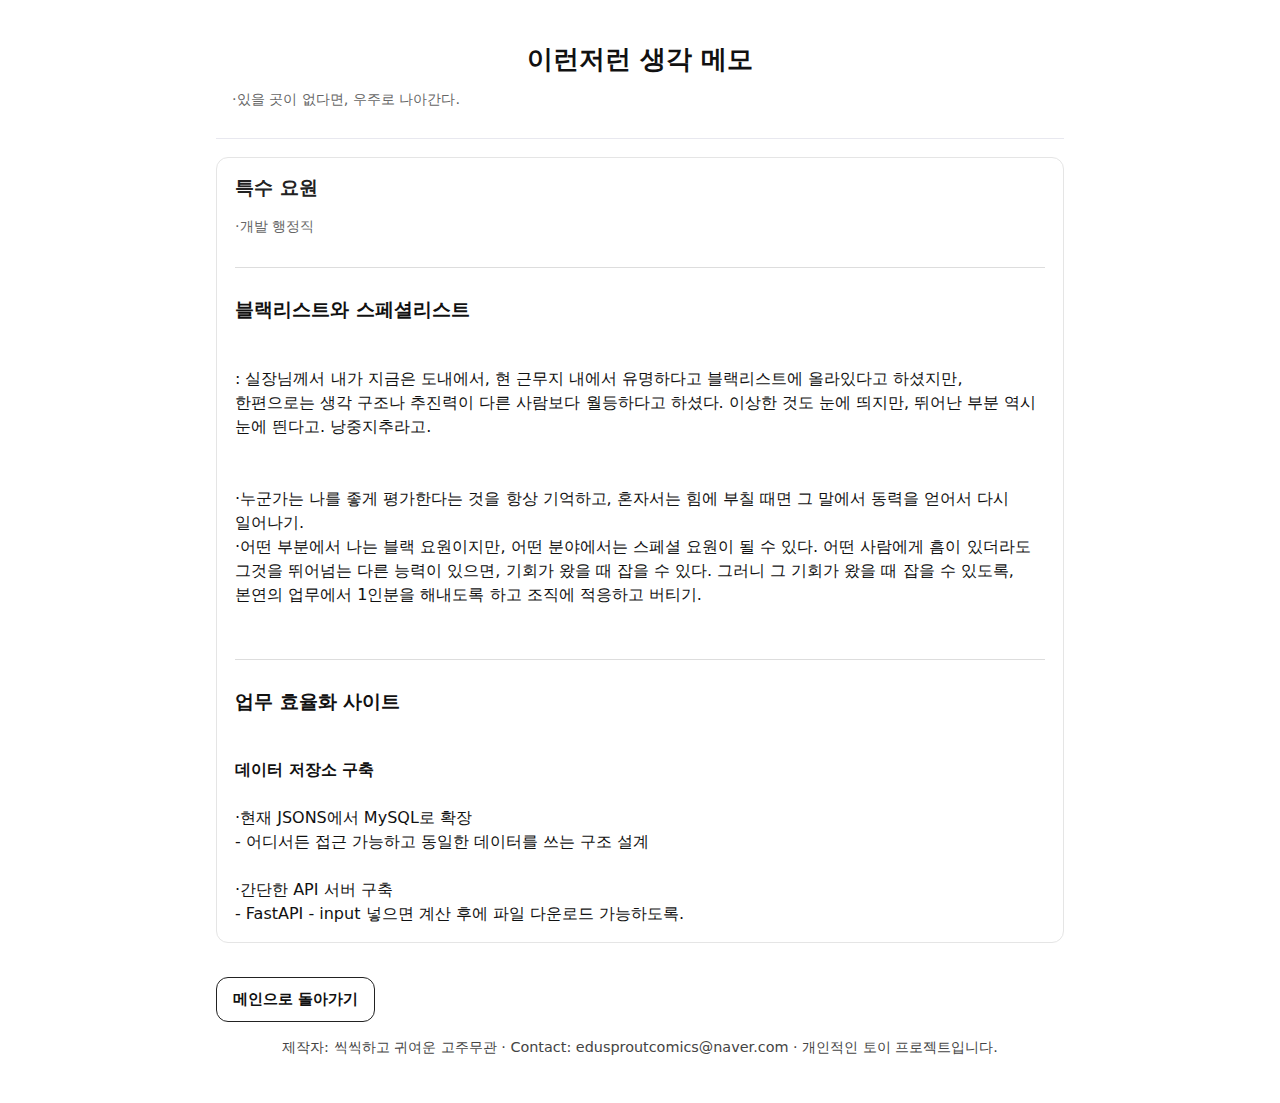
<file: thinking-notes/index.html>
<!doctype html>
<html lang="ko">
<head>
  <meta charset="utf-8" />
  <meta name="viewport" content="width=device-width, initial-scale=1" />
  <title>이런저런 생각 메모</title>
  <link rel="icon" href="/static/favicon.ico" />
  <link rel="stylesheet" href="/static/style.css" />
  <style>

    body{
      color:#111;
      background:#fff;
      font-family:system-ui,-apple-system,"Segoe UI",Roboto,"Helvetica Neue",Arial,"Apple SD Gothic Neo","Noto Sans KR","맑은 고딕",sans-serif;
    }

    main{
      max-width:880px;
      margin:0 auto;
      padding:24px 16px; /* 메인 index와 동일 */
    }

    .section{
      border:1px solid #e5e5e5;
      border-radius:12px;
      padding:16px 18px;
      margin:18px 0; /* 메인 index와 동일 */
    }

    h1{font-size:1.75rem;margin:18px 0 8px}
    h2{font-size:1.2rem;margin:0 0 12px;color:#222}
    p{line-height:1.65;margin:10px 0;color:#333}
    .muted{color:#666;font-size:0.9rem}

    a.btn{
      display:inline-block;
      margin-top:16px;
      padding:10px 16px;
      border:1px solid #222;
      border-radius:12px;
      text-decoration:none;
      color:#111;
      font-weight:600;
    }

    footer{margin:40px 0 20px;color:#333;font-size:0.9rem}

    hr{border:none;border-top:1px solid #ddd;margin:28px 0}

  </style>
</head>

<body>
    <main class="container" style="max-width:880px; margin:0 auto; padding:24px 16px;">
<header class="site-header">


    <div class="shell">
    <h1>이런저런 생각 메모</h1>
    <p class="muted">·있을 곳이 없다면, 우주로 나아간다. </p>
</div>
</header>


<!-- ================================== 구분선 ========================================== -->
    
    <section class="section">
      
      <h2>특수 요원</h2>
      <p class="muted">·개발 행정직 </p>
      <hr/>

      <h3>블랙리스트와 스페셜리스트</h3>
      <br/>
      : 실장님께서 내가 지금은 도내에서, 현 근무지 내에서 유명하다고 블랙리스트에 올라있다고 하셨지만, 한편으로는 생각 구조나 추진력이 다른 사람보다 월등하다고 하셨다. 이상한 것도 눈에 띄지만, 뛰어난 부분 역시 눈에 띈다고. 낭중지추라고. <br/>
        <br/>
      <br/>
      ·누군가는 나를 좋게 평가한다는 것을 항상 기억하고, 혼자서는 힘에 부칠 때면 그 말에서 동력을 얻어서 다시 일어나기. <br/>
      ·어떤 부분에서 나는 블랙 요원이지만, 어떤 분야에서는 스페셜 요원이 될 수 있다. 어떤 사람에게 흠이 있더라도 그것을 뛰어넘는 다른 능력이 있으면, 기회가 왔을 때 잡을 수 있다. 그러니 그 기회가 왔을 때 잡을 수 있도록, 본연의 업무에서 1인분을 해내도록 하고 조직에 적응하고 버티기. <br/>
      <br/>
      <hr/>

      <!-- ============== 구분선 ============== -->

      <h3>업무 효율화 사이트</h3>
      <br/>
      <b>데이터 저장소 구축</b><br/>
      <br/>
      ·현재 JSONS에서 MySQL로 확장<br/>
       - 어디서든 접근 가능하고 동일한 데이터를 쓰는 구조 설계<br/>
      <br/>
      ·간단한 API 서버 구축<br/>
      - FastAPI 
      - input 넣으면 계산 후에 파일 다운로드 가능하도록. 

      
    </section>



<!-- ================================== 구분선 ========================================== -->
      <a href="/" class="btn">메인으로 돌아가기</a>


      <footer style="text-align:center; margin-top:15px; color:#444;">
      제작자: 씩씩하고 귀여운 고주무관 · Contact: edusproutcomics@naver.com · 개인적인 토이 프로젝트입니다.
    </footer>

      
  </main>
 <script src="/static/global-loader.js?v=1"></script>

</body>

</html>
</file>
<file: static/style.css>
/* 251123 공통 스타일 */

/* 박스 모델 통일 */
* {
  box-sizing: border-box;
}

/* 기본 타이포 & 배경 */
html,
body {
  margin: 0;
  padding: 0;
  background: #fff;
  color: #111;
  font-family: system-ui, -apple-system, "Segoe UI", Roboto, "Helvetica Neue",
    Arial, "Apple SD Gothic Neo", "Noto Sans KR", "맑은 고딕", sans-serif;
  line-height: 1.5;
  word-break: keep-all; /* 한글 줄바꿈 자연스럽게 */
}

/* 링크 기본 */
a {
  text-decoration: none;
  color: inherit;
}

/* 공통 컨테이너 */
.shell {
  max-width: 880px;
  margin: 0 auto;
}

/* ===== 모든 페이지 공통: 내용 영역 가로폭 제한 ===== */
main {
  max-width: 880px;
  margin: 0 auto;
  padding: 24px 16px; /* 기존 여백 유지 */
}

/* 메인/헤더 아래 부제목 */
.sub {
  margin: 0.25rem 0 0;
  font-size: 0.95rem;
  color: #555;
}

/* 페이지 상단 헤더 */
.site-header {
  background: #fff;
  border-bottom: 1px solid #e8e8ef;
}

.site-header .shell {
  padding: 16px;
}

.site-header h1 {
  margin: 0 0 6px;
  font-size: 1.6rem;
}

/* 공통 섹션 카드 */
.section {
  border: 1px solid #e5e5e5;
  border-radius: 12px;
  padding: 16px 18px;
  margin: 18px 0;
  background: #fff;
}

.section h2 {
  font-size: 1.2rem;
  margin: 0 0 12px;
}

/* 설명 텍스트 */
.muted {
  color: #555;
  font-size: 0.95rem;
}

/* 내부 카드 */
.card {
  border: 1px solid #e5e5e5;
  border-radius: 10px;
  padding: 12px 14px;
  margin: 10px 0;
  background: #fafafa;
}

/* ==== 레이아웃 유틸 ==== */

.row {
  display: flex;
  align-items: center;
  gap: 8px;
}

.row.between {
  justify-content: space-between;
}

.row.gap {
  gap: 10px;
}

.grid {
  display: grid;
  gap: 12px;
}

.grid.two {
  grid-template-columns: repeat(auto-fit, minmax(220px, 1fr));
}

.grid.three {
  grid-template-columns: repeat(auto-fit, minmax(210px, 1fr));
}

@media (max-width: 640px) {
  .row {
    flex-wrap: wrap;
    align-items: flex-start;
  }

  .grid.two,
  .grid.three {
    grid-template-columns: 1fr;
  }
}

/* 기본 버튼 스타일 */
.btn {
  display: inline-block;
  padding: 10px 16px;
  border-radius: 12px;
  border: 1px solid #222;
  text-decoration: none;
  color: #111;
  font-weight: 600;
  font-size: 0.95rem;
  background: #fff;
  cursor: pointer;
}

.btn + .btn {
  margin-left: 10px;
}

.btn:hover {
  background: #f3f4f6;
}

/* 프라이머리 버튼 */
.btn.primary {
  background: #111;
  color: #fff;
  border-color: #111;
}

.btn.primary:hover {
  background: #000;
}

/* 고스트 버튼 */
.btn.ghost {
  background: #f9fafb;
  border-color: #d4d4d8;
  color: #111;
}

.btn.ghost:hover {
  background: #eef2ff;
}

/* 설명용 작은 텍스트 */
.btn-desc {
  font-size: 0.9rem;
  margin: 6px 0 18px 0;
  color: #333;
}

/* 연한 회색 버튼 */
.btn-lightgrey {
  display: inline-block;
  padding: 8px 14px;
  border-radius: 10px;
  background: #f3f4f6;
  border: 1px solid #d4d4d8;
  color: #111;
}

/* 링크 한 줄 정렬 */
.link-row {
  margin-top: 8px;
  display: flex;
  flex-wrap: wrap;
  align-items: center;
  gap: 8px;
}

.link-row {
  display: flex;
  flex-direction: column;
  gap: 8px;
}


/* 모바일 */
@media (max-width: 600px) {
  .link-row {
    align-items: flex-start;
  }
}

/* 메인으로 돌아가기 버튼 래퍼 */
.home-link-wrap {
  margin-top: 16px;
  display: flex;
  justify-content: center;
  gap: 8px;
  flex-wrap: wrap;
  text-align: left !important;
}

/* 메인으로 돌아가기 버튼 */
.btn-home {
  display: inline-block;
  padding: 8px 16px;
  border: 1px solid #d1d5db;
  border-radius: 999px;
  background: #f9fafb;
  font-size: 0.9rem;
}

.btn-home:hover {
  background: #eef2ff;
}

/* 푸터 */
.site-footer {
  border-top: 1px solid #e8e8ef;
  margin-top: 32px;
  padding: 16px 0 20px;
  color: #444;
  font-size: 0.85rem;
}

.site-footer p {
  margin: 4px 0;
}

/* 입력 UI 리디자인 */
input,
select,
button,
textarea {
  font: inherit;
}

input[type="text"],
input[type="number"],
input[type="time"],
input[type="date"],
select,
textarea {
  padding: 10px 12px;
  border: 1px solid #d9d9e3;
  border-radius: 12px;
  background: #f9fafb;
  outline: none;
  min-width: 0;
  box-shadow: 0 0 0 1px rgba(0, 0, 0, 0.02);
}

input[type="text"]:focus,
input[type="number"]:focus,
input[type="time"]:focus,
input[type="date"]:focus,
select:focus,
textarea:focus {
  border-color: #b4b4d0;
  box-shadow: 0 0 0 2px rgba(180, 180, 208, 0.25);
  background: #fff;
}

input:disabled,
select:disabled,
textarea:disabled {
  background: #f6f7fb;
  color: #888;
}

input[type="radio"] {
  vertical-align: middle;
  margin-top: -2px;
}

/* 숫자/정렬 유틸 */
.numeric {
  text-align: right;
}

.right {
  text-align: right;
}

.center {
  text-align: center;
}

/* h1 중앙 정렬 */
h1 {
  text-align: center !important;
}

/* 헤드라인 색깔 등 */
hr {
  border: none;
  border-top: 1px solid #ddd;
  margin: 28px 0;
}

/* ===== 테이블 스타일 ===== */

.table-wrap {
  width: 100%;
  overflow-x: auto;
  -webkit-overflow-scrolling: touch; /* 모바일에서 부드러운 스크롤 */
}

.table-wrap table {
  border-collapse: collapse;
  min-width: 1100px; /* 열 많은 계산기용 */
}

/* 시트 느낌나는 표 */
.sheetlike {
  width: 100%;
  border-collapse: collapse;
  font-size: 0.9rem;
  background: #fff;
}

.sheetlike th,
.sheetlike td {
  border: 1px solid #e5e7eb;
  padding: 8px 10px;
}

.sheetlike th {
  background: #f9fafb;
  font-weight: 600;
}

/* 비고/노트 */
.note {
  margin-top: 8px;
  font-size: 0.85rem;
  color: #555;
}
</file>
